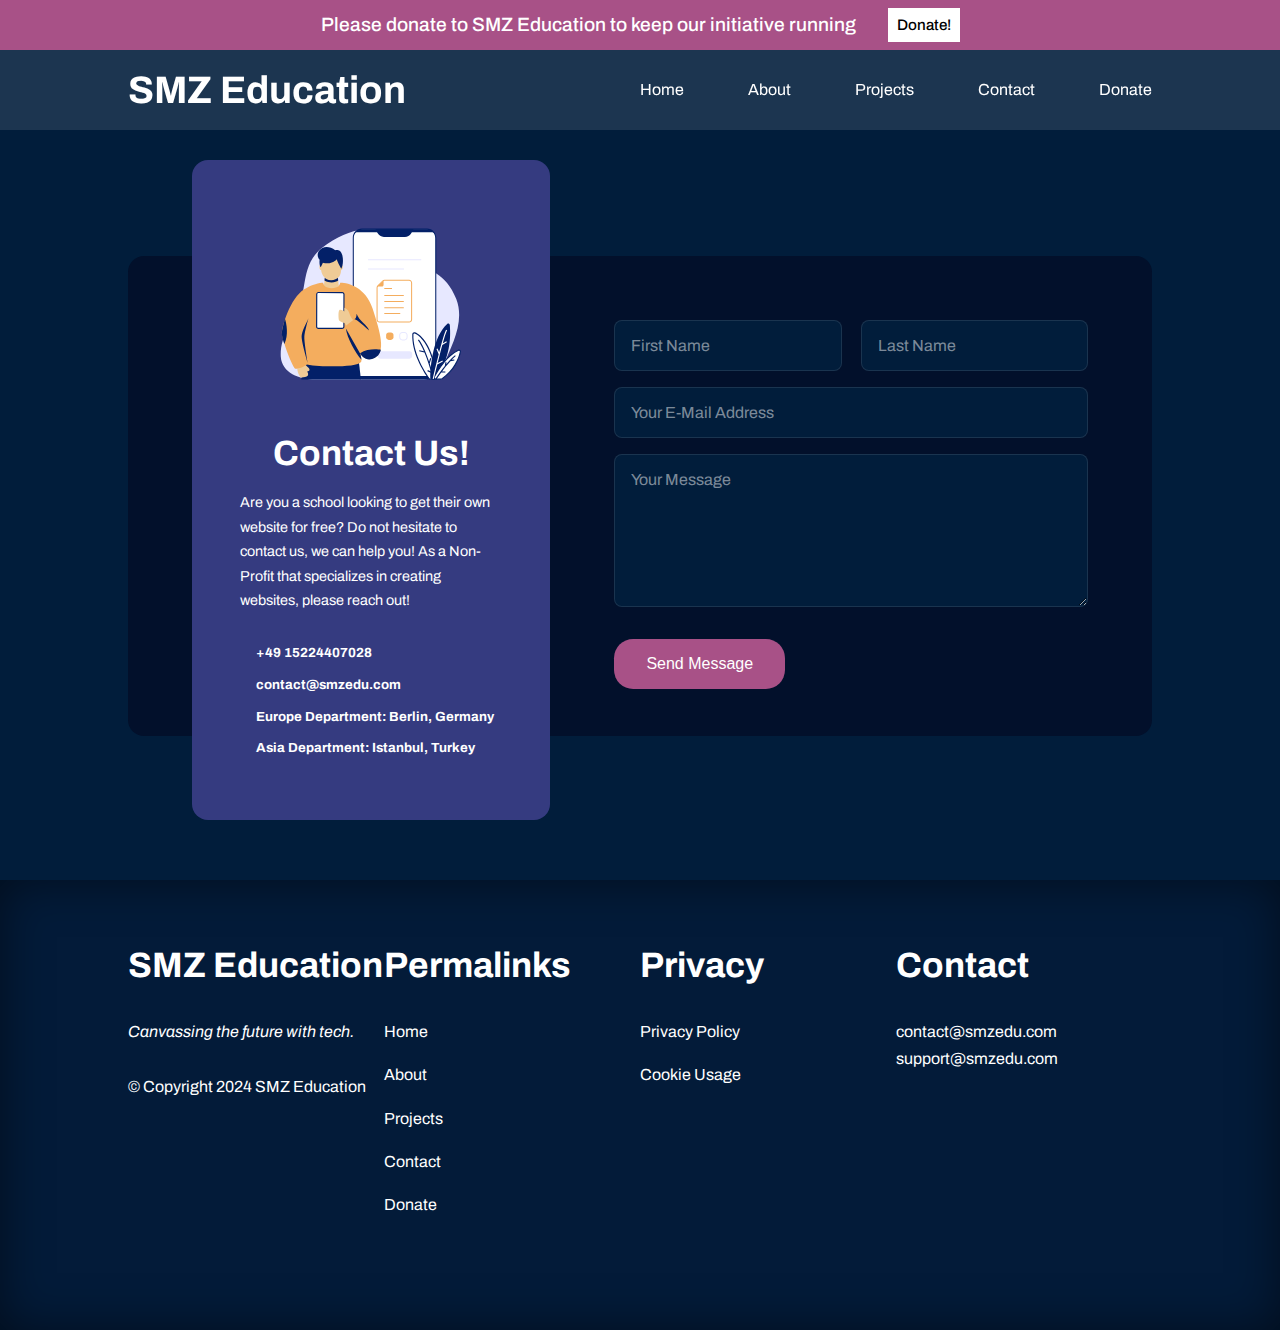
<file: contact/index.html>
<html lang="en">
<head>
    <meta charset="UTF-8">
    <meta name="viewport" content="width=device-width, initial-scale=1.0">
    <title>Contact Us - SMZ Education</title>
    <meta name="description" content="Get in touch with SMZ Education. We are here to help you with any inquiries, partnerships, or support. Contact us today!">
    <link rel="icon" href="/images/SMZ_LOGO__3_-removebg-preview.png" type="image/iconX">
    <link rel="stylesheet" href="/general/style.css" media="print" onload="this.media='all'">
    <link rel="stylesheet" href="contact.css" media="print" onload="this.media='all'">
    <link rel="stylesheet" href="https://unicons.iconscout.com/release/v4.0.8/css/line.css">
    <link rel="preconnect" href="https://fonts.googleapis.com">
    <link rel="preconnect" href="https://fonts.gstatic.com" crossorigin>
    <link href="https://fonts.googleapis.com/css2?family=Archivo:ital,wght@0,100..900;1,100..900&display=swap"
        rel="stylesheet">
    <script>
        document.addEventListener("DOMContentLoaded", function() {
            var links = document.getElementsByTagName('link');
            for (var i = 0; i < links.length; i++) {
                links[i].media = 'all';
            }
        });
    </script>
</head>
<body>
    <div class="importantBanner">
        <h3 class="bannerText">Please donate to SMZ Education to keep our initiative running</h3>
        <a href="https://gofund.me/dc392551"><button style="cursor: pointer;" class="btn">Donate!</button></a>
    </div>
    <nav>
        <div class="container nav__container">
            <a href="/home/"><h1>SMZ Education</h1></a>
            <ul class="nav__menu">
                <li><a href="/home/">Home</a></li>
                <li><a href="/about/">About</a></li>
                <li><a href="/projects/">Projects</a></li>
                <li><a href="/contact/">Contact</a></li>
                <li><a href="https://gofund.me/dc392551">Donate</a></li>
            </ul>
            <button id="open-menu-btn"><i class="uil uil-bars"></i></button>
            <button id="close-menu-btn"><i class="uil uil-multiply"></i></button>
        </div>
    </nav>

    <!--donation popup-->
    <div class="overlay"></div>
    <div class="donation__popup">
        <a class="close-btn" href="#">X</a>
        <h2 style="text-align: center;">Your donation matters.</h2>
        <p style="text-align: center;">Please click for more information.</p>
        <a href="https://gofund.me/d8dfcdac"><img
                src="/images/Orange Colorful Shapes and Scribbles Medical Needs GoFundMe Story Image.png" alt=""></a>
        <div class="gfm-embed"
            data-url="https://www.gofundme.com/f/help-continue-our-mission-helping-underdeveloped-schools/widget/medium?sharesheet=manage hero&attribution_id=sl:49abbbef-e426-4aae-b7eb-4fad0b488421">
        </div>
        <script defer src="https://www.gofundme.com/static/js/embed.js"></script>
    </div>
    
    <main>
        <section style="padding-top: 8rem;" class="contact">
            <div class="container contact__container">
                <aside class="contact__aside">
                    <div class="aside__image">
                        <img src="/images/digital-contract.svg" alt="Contact Us">
                    </div>
                    <h2>Contact Us!</h2>
                    <p>Are you a school looking to get their own website for free? Do not hesitate to contact us, we can help you! As a Non-Profit that specializes in creating websites, please reach out!</p>
                    <ul class="contact__details">
                        <li>
                            <i class="uil uil-whatsapp"></i>
                            <h5>+49 15224407028</h5>
                        </li>
                        <li>
                            <i class="uil uil-envelope"></i>
                            <h5>contact@smzedu.com</h5>
                        </li>
                        <li>
                            <i class="uil uil-location-point"></i>
                            <h5>Europe Department: Berlin, Germany</h5>
                        </li>
                        <li>
                            <i class="uil uil-location-pin-alt"></i>
                            <h5>Asia Department: Istanbul, Turkey</h5>
                        </li>
                    </ul>
                </aside>
            
                <form action="https://formspree.io/f/xnqenbgd" method="POST" class="contact__form">
                    <div class="form__name">
                        <input type="text" name="First Name" placeholder="First Name" required>
                        <input type="text" name="Last Name" placeholder="Last Name" required>
                    </div>
                    <input type="email" name="Email Address" placeholder="Your E-Mail Address" required>
                    <textarea name="Message" placeholder="Your Message" rows="7" required></textarea>
                    <button type="submit" class="btn btn-primary">Send Message</button>
                </form>
            </div>
        </section>
    </main>

    <footer class="footer">
        <div class="container footer__container">
            <div class="footer__about">
                <h2>SMZ Education</h2>
                <em><p>Canvassing the future with tech.</p></em>
                <br>
                <p>© Copyright 2024 SMZ Education</p>
            </div>
            <div class="footer__permalinks">
                <h2>Permalinks</h2>
                <ul>
                    <li><a href="/home/">Home</a></li>
                    <li><a href="/about/">About</a></li>
                    <li><a href="/projects/">Projects</a></li>
                    <li><a href="/contact/">Contact</a></li>
                    <li><a href="https://gofund.me/dc392551">Donate</a></li>
                </ul>
            </div>
            <div class="footer__privacy">
                <h2>Privacy</h2>
                <ul>
                    <li><a href="/privacy/">Privacy Policy</a></li>
                    <li><a href="/cookies/">Cookie Usage</a></li>
                </ul>
            </div>
            <div class="footer__contact">
                <h2>Contact</h2>
                <p><a href="mailto:contact@smzedu.com">contact@smzedu.com</a></p>
                <p><a href="mailto:support@smzedu.com">support@smzedu.com</a></p>
                <div class="footer__socials">
                    <a href="/contact/"><i class="uil uil-envelopes"></i></a>
                    <a href="https://www.linkedin.com/company/smzedu/"><i class="uil uil-linkedin-alt"></i></a>
                    <a href="https://www.smzedu.com/home"><i class="uil uil-desktop"></i></a>
                </div>
            </div>
        </div>
    </footer>
    <script src="/general/cookies.js"></script>
    <script src="/general/vanilla-tilt.js"></script>
    <script src="/general/main.js"></script>
</body>
</html>
</file>
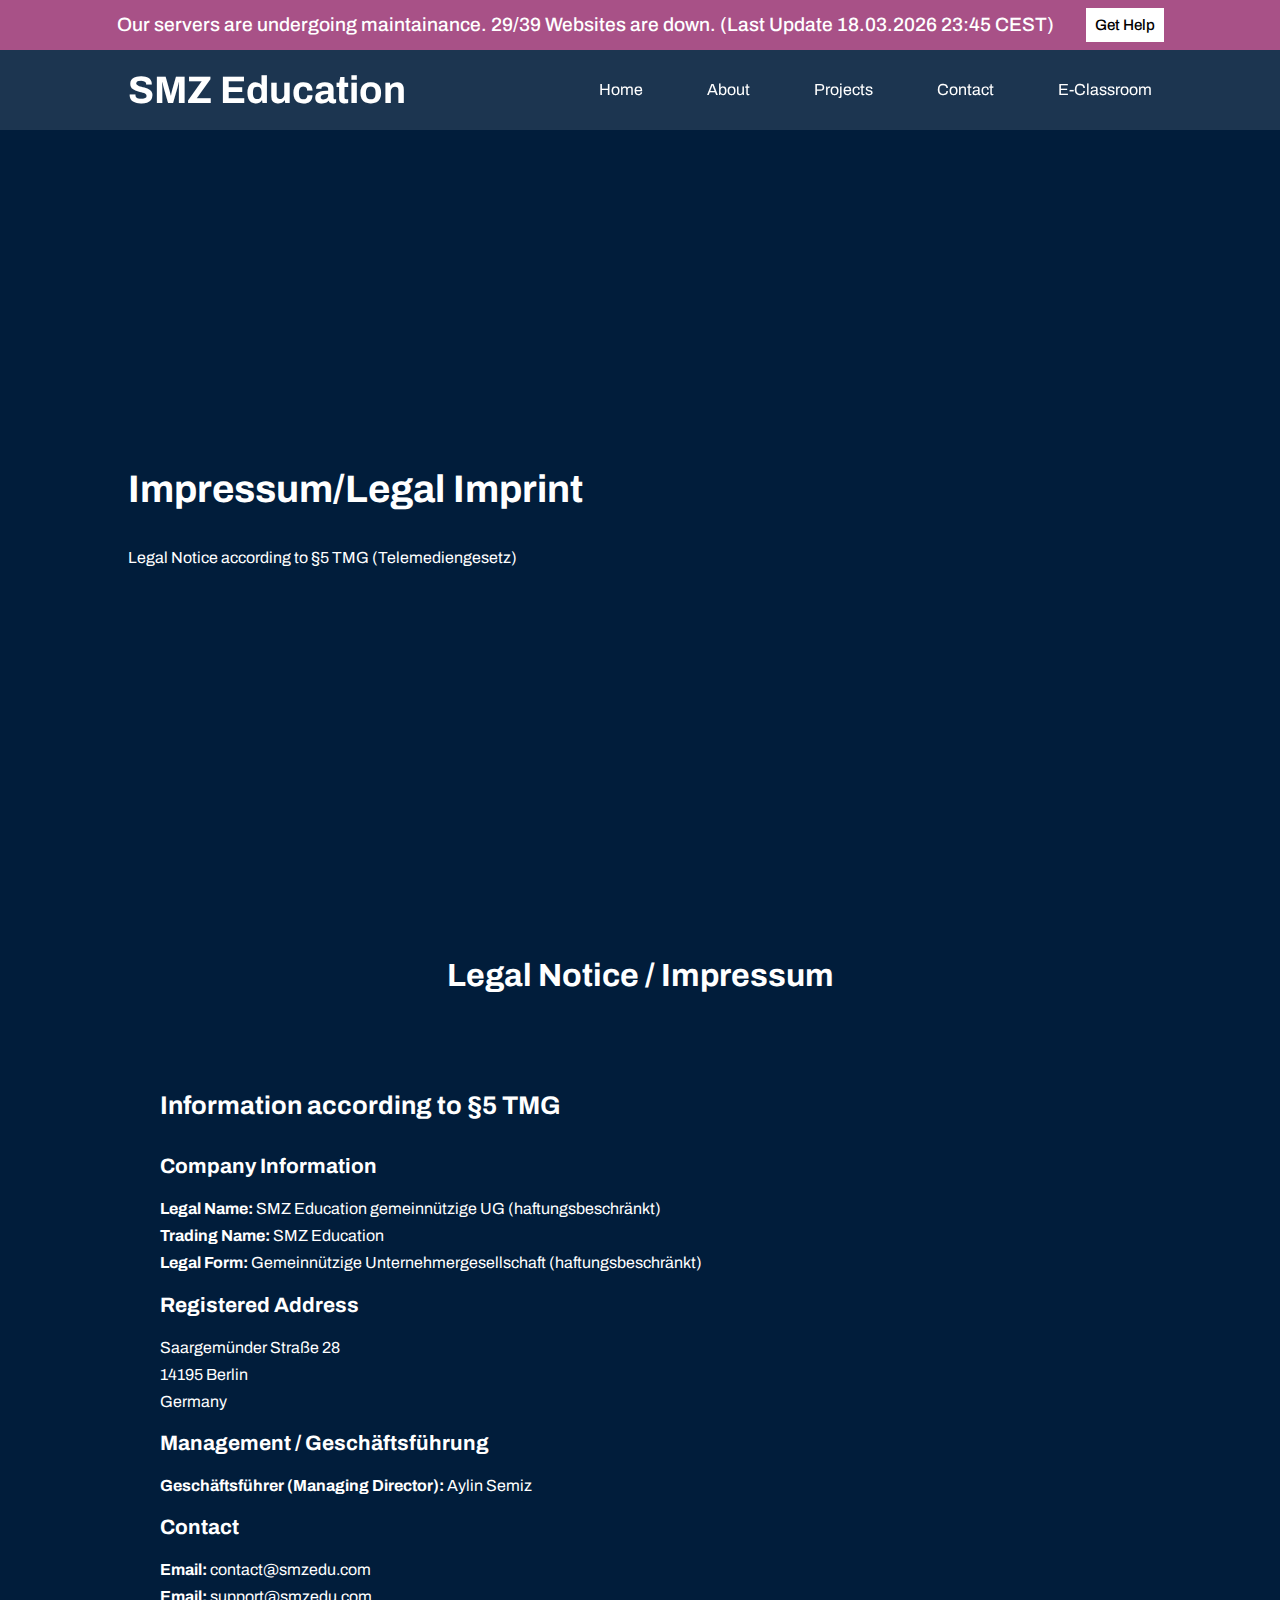
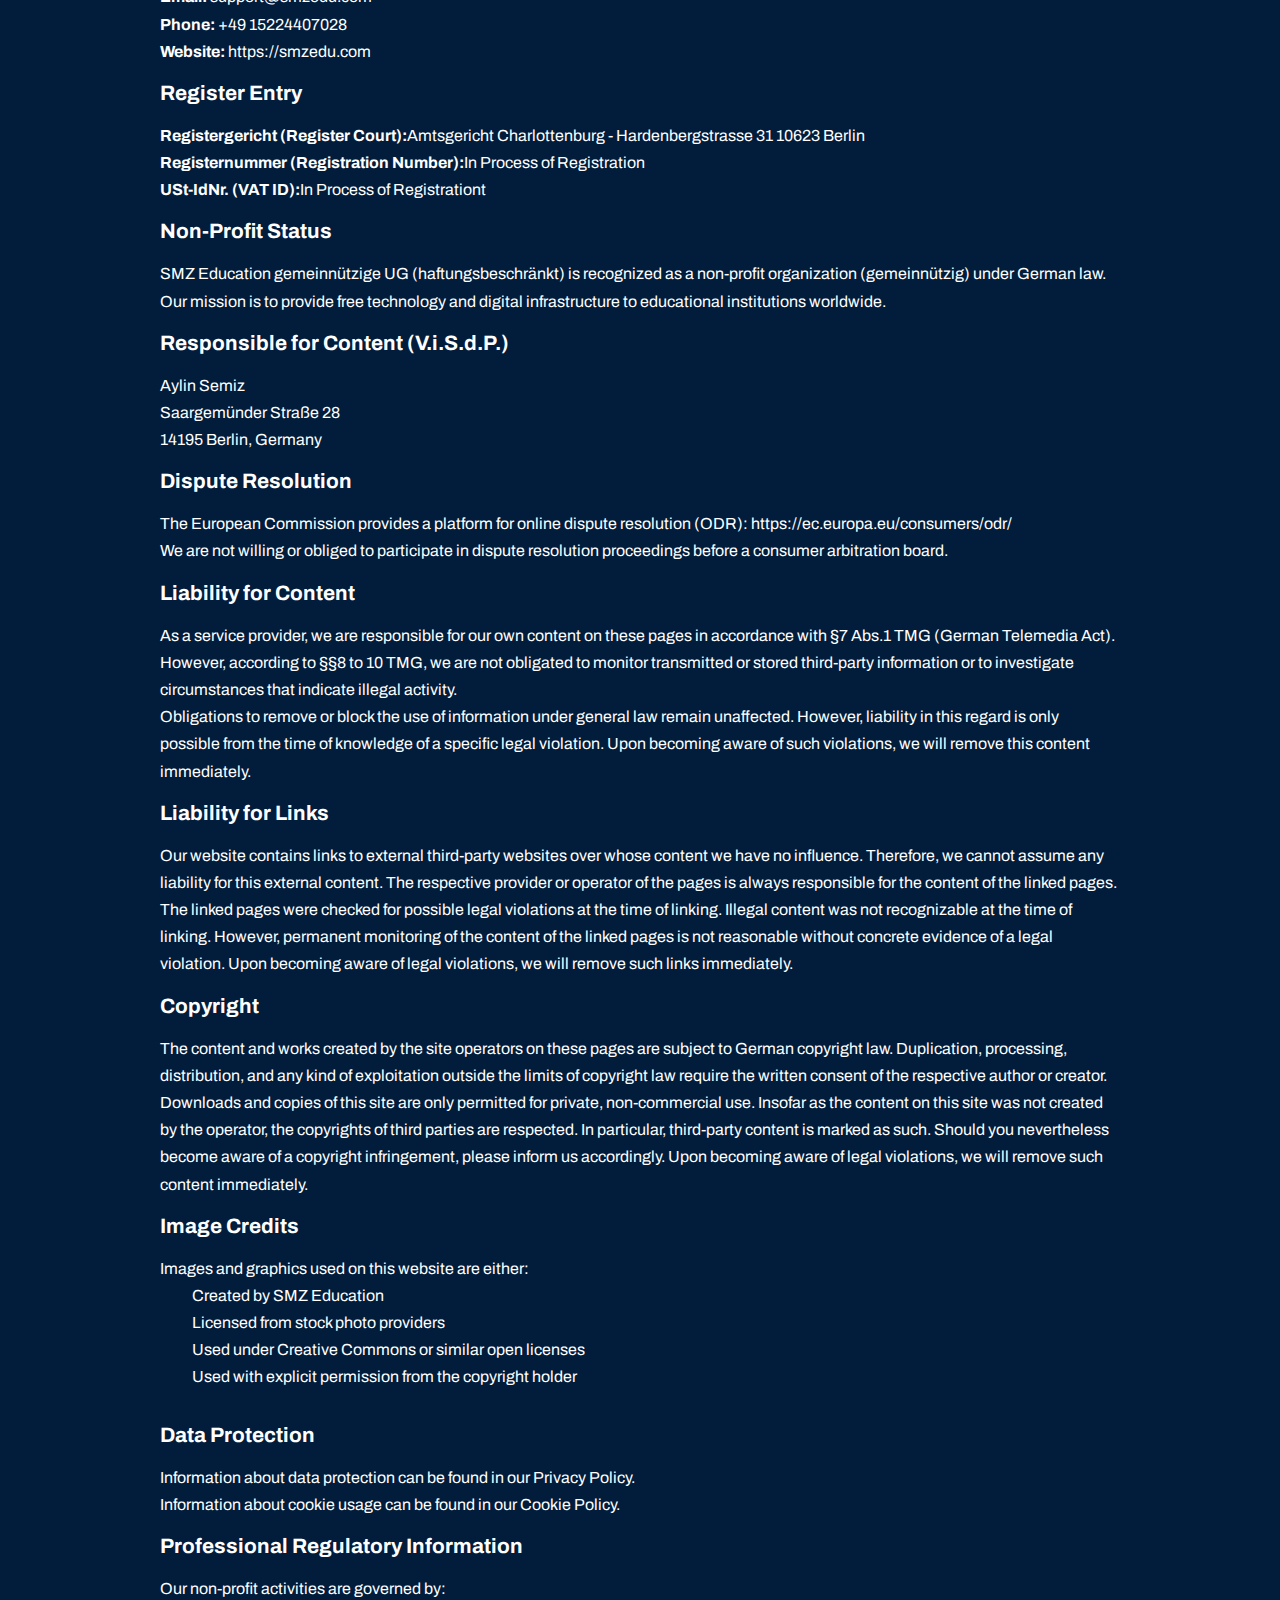
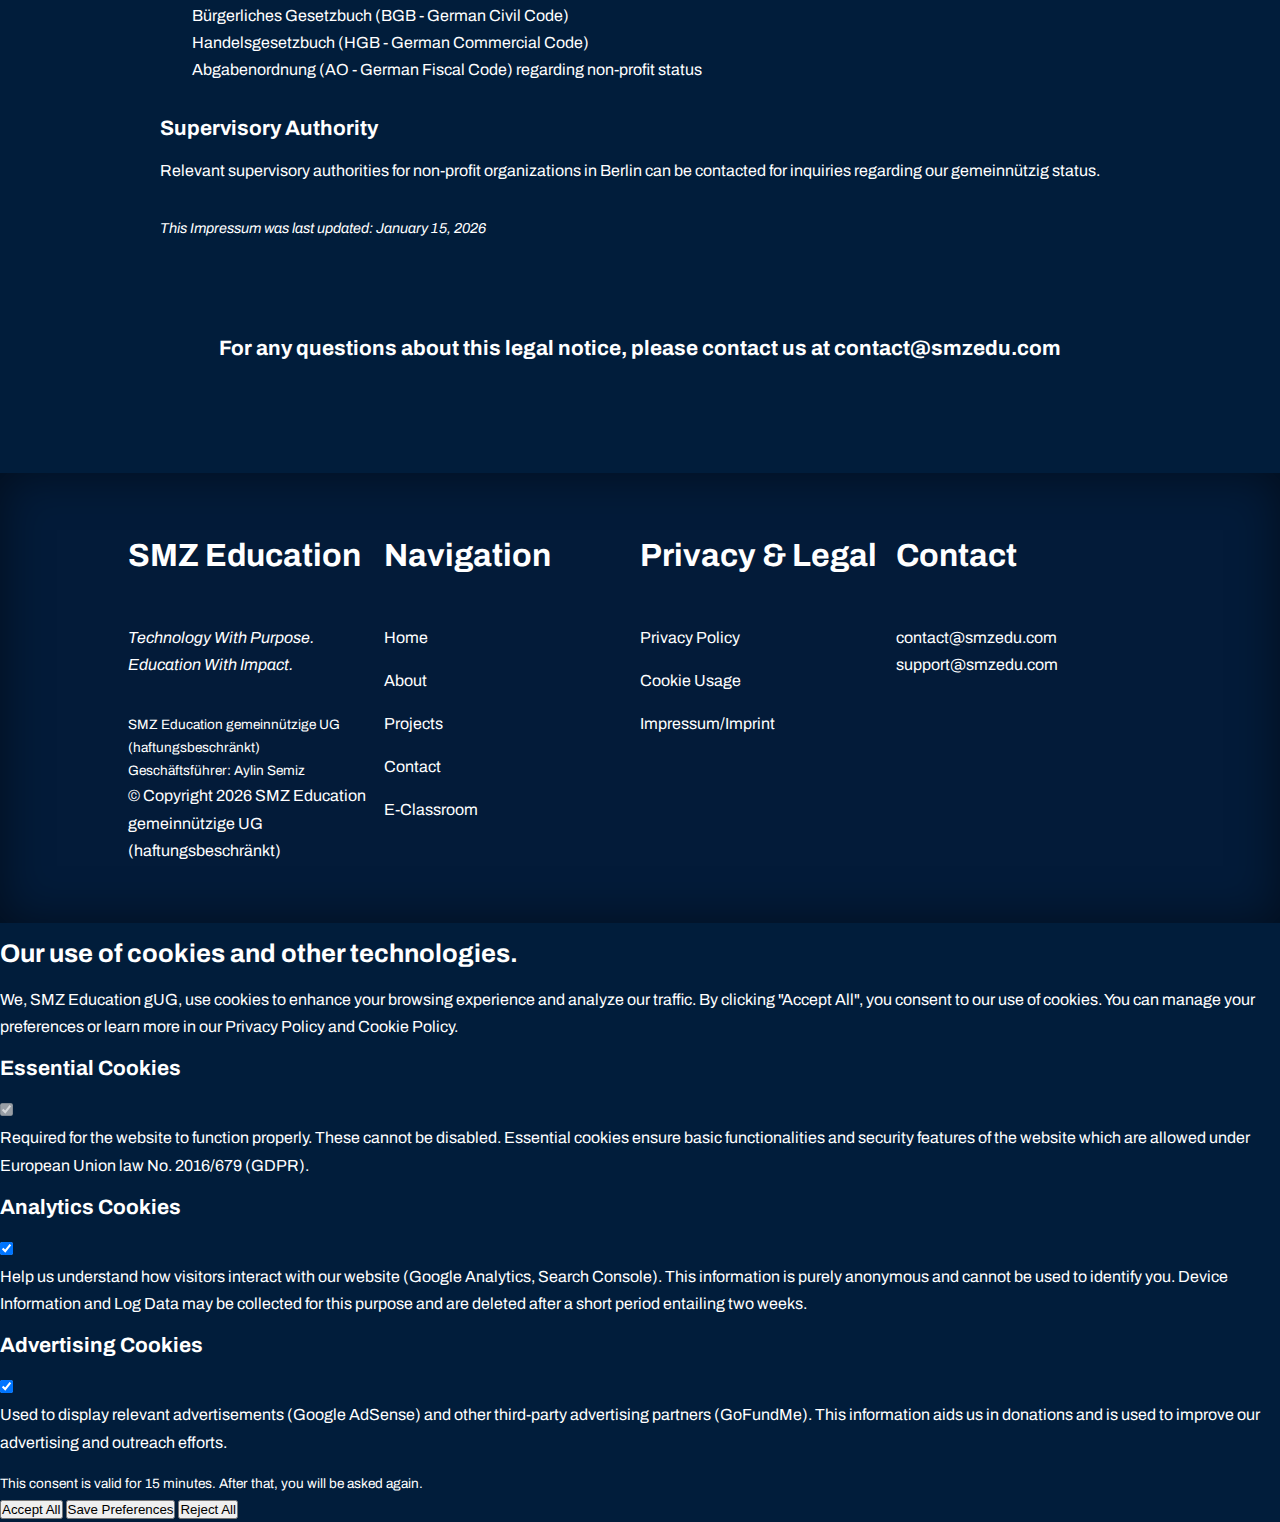
<file: impressum/index.html>
<!DOCTYPE html>
<html lang="de">

<head>
    <!-- Google tag (gtag.js) -->
    <script async src="https://www.googletagmanager.com/gtag/js?id=G-C21W9F6H3H"></script>
    <script>
        window.dataLayer = window.dataLayer || [];
        function gtag() { dataLayer.push(arguments); }
        gtag('js', new Date());
        gtag('config', 'G-C21W9F6H3H');
    </script>
    <meta charset="UTF-8">
    <meta name="viewport" content="width=device-width, initial-scale=1.0">
    <title>Impressum - SMZ Education Legal Notice</title>
    <meta name="description"
        content="Legal notice and company information for SMZ Education gemeinnützige UG (haftungsbeschränkt). Impressum according to §5 TMG.">
    <meta name="robots" content="index, follow">
    <link rel="canonical" href="https://smzedu.com/impressum/">

    <link rel="icon" href="/images/SMZ_LOGO__3_-removebg-preview.webp" type="image/webp">

    <!-- Preload critical CSS -->
    <link rel="preload" href="/general/style.css" as="style">
    <link rel="preload" href="/general/privacycookiestyle.css" as="style">
    <link rel="stylesheet" href="/general/style.css">
    <link rel="stylesheet" href="/general/privacycookiestyle.css">

    <!-- Preconnect to external resources -->
    <link rel="preconnect" href="https://unicons.iconscout.com">
    <link rel="preconnect" href="https://fonts.googleapis.com">
    <link rel="preconnect" href="https://fonts.gstatic.com" crossorigin>

    <!-- Async load non-critical CSS -->
    <link rel="stylesheet" href="https://unicons.iconscout.com/release/v4.0.8/css/line.css" media="print"
        onload="this.media='all'">
    <link rel="stylesheet"
        href="https://fonts.googleapis.com/css2?family=Archivo:ital,wght@0,100..900;1,100..900&display=swap"
        media="print" onload="this.media='all'">
    <noscript>
        <link rel="stylesheet" href="https://unicons.iconscout.com/release/v4.0.8/css/line.css">
        <link rel="stylesheet"
            href="https://fonts.googleapis.com/css2?family=Archivo:ital,wght@0,100..900;1,100..900&display=swap">
    </noscript>
</head>

<body>
    <div class="importantBanner">
        <h3 class="bannerText">Our servers are undergoing maintainance. 29/39 Websites are down. (Last Update 18.03.2026
            23:45 CEST)</h3>
        <a href="/contact/"><button style="cursor: pointer;" class="btn">Get Help</button></a>
    </div>
    <nav>
        <div class="container nav__container">
            <a href="/home/">
                <h1>SMZ Education</h1>
            </a>
            <ul class="nav__menu">
                <li><a href="/home/">Home</a></li>
                <li><a href="/about/">About</a></li>
                <li><a href="/projects/">Projects</a></li>
                <li><a href="/contact/">Contact</a></li>
                <li><a href="https://e-classroom.smzedu.com">E-Classroom</a></li>
            </ul>
            <button id="open-menu-btn"><i class="uil uil-bars"></i></button>
            <button id="close-menu-btn"><i class="uil uil-multiply"></i></button>
        </div>
    </nav>

    <header>
        <div class="container header__container">
            <div class="header__left">
                <h1>Impressum/Legal Imprint</h1>
                <p>Legal Notice according to §5 TMG (Telemediengesetz)</p>
            </div>
        </div>
    </header>

    <main>
        <section class="privacypolicy">
            <h2>Legal Notice / Impressum</h2>
            <h3>Information according to §5 TMG</h3>

            <div class="privacypolicy__text">
                <h4>Company Information</h4>
                <p><strong>Legal Name:</strong> SMZ Education gemeinnützige UG (haftungsbeschränkt)</p>
                <p><strong>Trading Name:</strong> SMZ Education</p>
                <p><strong>Legal Form:</strong> Gemeinnützige Unternehmergesellschaft (haftungsbeschränkt)</p>

                <h4>Registered Address</h4>
                <p>Saargemünder Straße 28<br>
                    14195 Berlin<br>
                    Germany</p>

                <h4>Management / Geschäftsführung</h4>
                <p><strong>Geschäftsführer (Managing Director):</strong> Aylin Semiz</p>

                <h4>Contact</h4>
                <p><strong>Email:</strong> <a href="mailto:contact@smzedu.com">contact@smzedu.com</a></p>
                <p><strong>Email:</strong> <a href="mailto:support@smzedu.com">support@smzedu.com</a></p>
                <p><strong>Phone:</strong> +49 15224407028</p>
                <p><strong>Website:</strong> <a href="https://smzedu.com">https://smzedu.com</a></p>

                <h4>Register Entry</h4>
                <p><strong>Registergericht (Register Court):</strong>Amtsgericht Charlottenburg - Hardenbergstrasse 31
                    10623 Berlin</p>
                <p><strong>Registernummer (Registration Number):</strong>In Process of Registration</p>
                <p><strong>USt-IdNr. (VAT ID):</strong>In Process of Registrationt</p>

                <h4>Non-Profit Status</h4>
                <p>SMZ Education gemeinnützige UG (haftungsbeschränkt) is recognized as a non-profit organization
                    (gemeinnützig) under German law. Our mission is to provide free technology and digital
                    infrastructure to educational institutions worldwide.</p>

                <h4>Responsible for Content (V.i.S.d.P.)</h4>
                <p>Aylin Semiz<br>
                    Saargemünder Straße 28<br>
                    14195 Berlin, Germany</p>

                <h4>Dispute Resolution</h4>
                <p>The European Commission provides a platform for online dispute resolution (ODR): <a
                        href="https://ec.europa.eu/consumers/odr/" target="_blank"
                        rel="noopener">https://ec.europa.eu/consumers/odr/</a></p>
                <p>We are not willing or obliged to participate in dispute resolution proceedings before a consumer
                    arbitration board.</p>

                <h4>Liability for Content</h4>
                <p>As a service provider, we are responsible for our own content on these pages in accordance with §7
                    Abs.1 TMG (German Telemedia Act). However, according to §§8 to 10 TMG, we are not obligated to
                    monitor transmitted or stored third-party information or to investigate circumstances that indicate
                    illegal activity.</p>
                <p>Obligations to remove or block the use of information under general law remain unaffected. However,
                    liability in this regard is only possible from the time of knowledge of a specific legal violation.
                    Upon becoming aware of such violations, we will remove this content immediately.</p>

                <h4>Liability for Links</h4>
                <p>Our website contains links to external third-party websites over whose content we have no influence.
                    Therefore, we cannot assume any liability for this external content. The respective provider or
                    operator of the pages is always responsible for the content of the linked pages.</p>
                <p>The linked pages were checked for possible legal violations at the time of linking. Illegal content
                    was not recognizable at the time of linking. However, permanent monitoring of the content of the
                    linked pages is not reasonable without concrete evidence of a legal violation. Upon becoming aware
                    of legal violations, we will remove such links immediately.</p>

                <h4>Copyright</h4>
                <p>The content and works created by the site operators on these pages are subject to German copyright
                    law. Duplication, processing, distribution, and any kind of exploitation outside the limits of
                    copyright law require the written consent of the respective author or creator.</p>
                <p>Downloads and copies of this site are only permitted for private, non-commercial use. Insofar as the
                    content on this site was not created by the operator, the copyrights of third parties are respected.
                    In particular, third-party content is marked as such. Should you nevertheless become aware of a
                    copyright infringement, please inform us accordingly. Upon becoming aware of legal violations, we
                    will remove such content immediately.</p>

                <h4>Image Credits</h4>
                <p>Images and graphics used on this website are either:</p>
                <ul style="margin-left: 2rem; margin-bottom: 1rem;">
                    <li>Created by SMZ Education</li>
                    <li>Licensed from stock photo providers</li>
                    <li>Used under Creative Commons or similar open licenses</li>
                    <li>Used with explicit permission from the copyright holder</li>
                </ul>

                <h4>Data Protection</h4>
                <p>Information about data protection can be found in our <a href="/privacy/">Privacy Policy</a>.</p>
                <p>Information about cookie usage can be found in our <a href="/cookies/">Cookie Policy</a>.</p>

                <h4>Professional Regulatory Information</h4>
                <p>Our non-profit activities are governed by:</p>
                <ul style="margin-left: 2rem; margin-bottom: 1rem;">
                    <li>Bürgerliches Gesetzbuch (BGB - German Civil Code)</li>
                    <li>Handelsgesetzbuch (HGB - German Commercial Code)</li>
                    <li>Abgabenordnung (AO - German Fiscal Code) regarding non-profit status</li>
                </ul>

                <h4>Supervisory Authority</h4>
                <p>Relevant supervisory authorities for non-profit organizations in Berlin can be contacted for
                    inquiries regarding our gemeinnützig status.</p>

                <p style="margin-top: 2rem; font-size: 0.9rem; font-style: italic;">This Impressum was last updated:
                    January 15, 2026</p>
            </div>

            <h4 class="privacypolicy__last">For any questions about this legal notice, please contact us at <a
                    href="mailto:contact@smzedu.com">contact@smzedu.com</a></h4>
        </section>
    </main>

    <footer class="footer">
        <div class="container footer__container">
            <div class="footer__about">
                <h2>SMZ Education</h2>
                <em>
                    <p>Technology With Purpose. Education With Impact.</p>
                </em>
                <br>
                <p style="font-size: 0.85rem; margin-top: 0.5rem;">SMZ Education gemeinnützige UG (haftungsbeschränkt)
                </p>
                <p style="font-size: 0.85rem;">Geschäftsführer: Aylin Semiz</p>
                <p>© Copyright 2026 SMZ Education gemeinnützige UG (haftungsbeschränkt)</p>
            </div>
            <div class="footer__permalinks">
                <h2>Navigation</h2>
                <ul>
                    <li><a href="/home/">Home</a></li>
                    <li><a href="/about/">About</a></li>
                    <li><a href="/projects/">Projects</a></li>
                    <li><a href="/contact/">Contact</a></li>
                    <li><a href="https://e-classroom.smzedu.com">E-Classroom</a></li>
                </ul>
            </div>
            <div class="footer__privacy">
                <h2>Privacy & Legal</h2>
                <ul>
                    <li><a href="/privacy/">Privacy Policy</a></li>
                    <li><a href="/cookies/">Cookie Usage</a></li>
                    <li><a href="/impressum/">Impressum/Imprint</a></li>
                </ul>
            </div>
            <div class="footer__contact">
                <h2>Contact</h2>
                <p><a href="mailto:contact@smzedu.com">contact@smzedu.com</a></p>
                <p><a href="mailto:support@smzedu.com">support@smzedu.com</a></p>
                <div class="footer__socials">
                    <a href="/contact/" aria-label="Contact us via email"><i class="uil uil-envelopes"></i></a>
                    <a href="https://www.linkedin.com/company/smzedu/" aria-label="Follow us on LinkedIn"
                        target="_blank" rel="noopener"><i class="uil uil-linkedin-alt"></i></a>
                    <a href="https://www.smzedu.com/home" aria-label="Visit our website"><i
                            class="uil uil-desktop"></i></a>
                </div>
            </div>
        </div>
    </footer>
    <script src="/general/cookies.js"></script>
    <script src="/general/vanilla-tilt.js"></script>
    <script src="/general/main.js"></script>
    <script src="/general/gdpr-consent.js"></script>
</body>

</html>
</file>
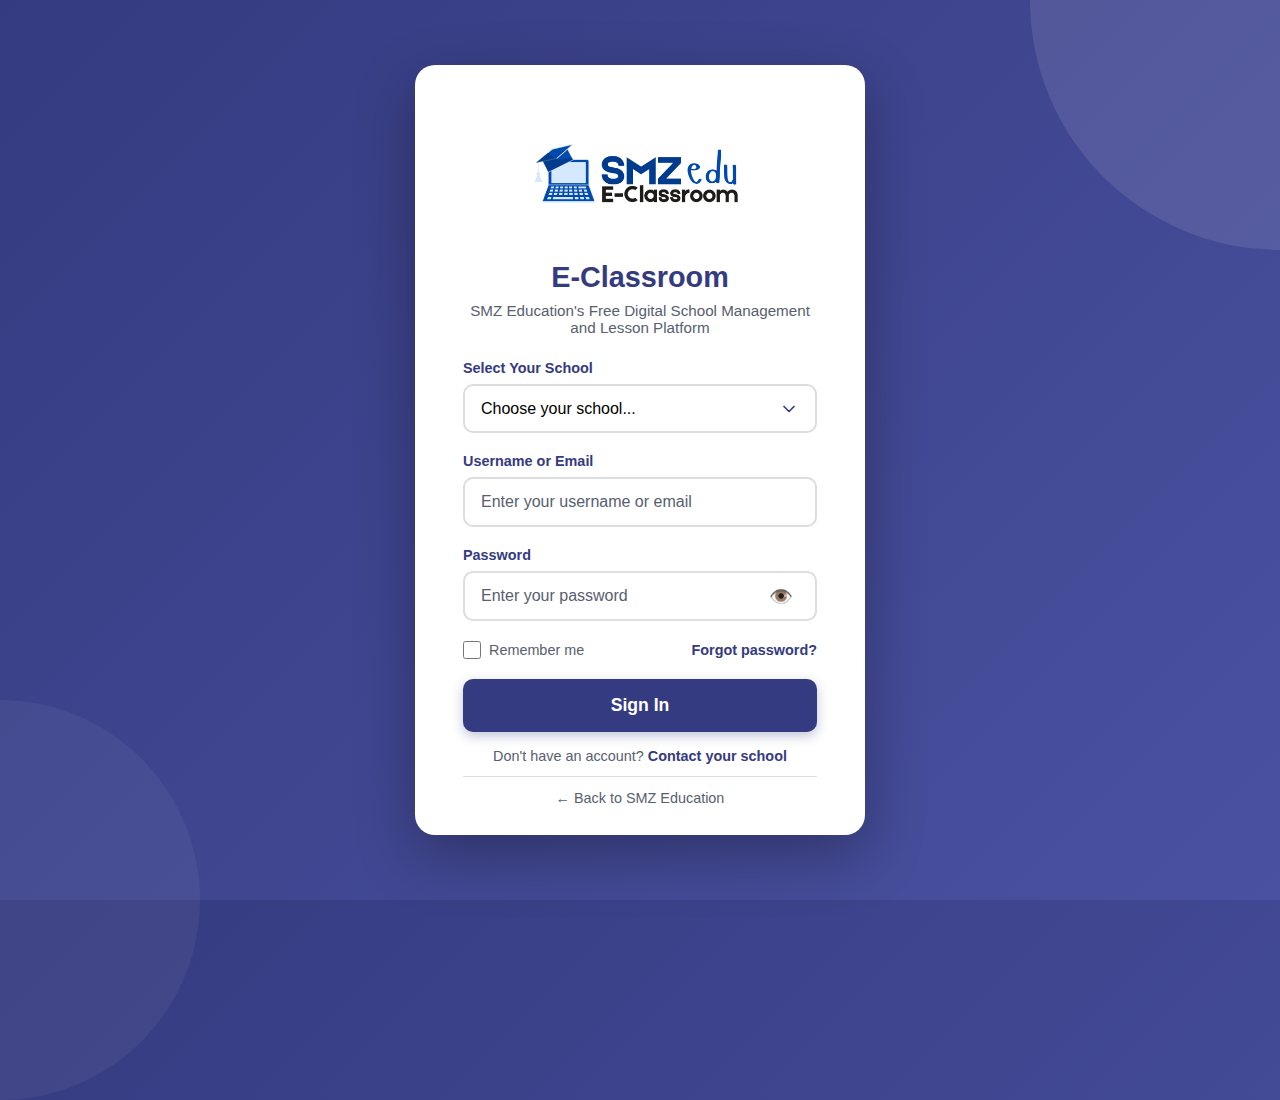
<file: login.html>
<!DOCTYPE html>
<html lang="en">

<head>
    <meta charset="UTF-8">
    <meta name="viewport" content="width=device-width, initial-scale=1.0">
    <title>Login - SMZ Education E-Classroom</title>
    <meta name="description" content="Access your SMZ Education E-Classroom account. Login to manage courses, assignments, and connect with your school community.">
    <meta name="robots" content="noindex, nofollow">
    <link rel="icon" href="/images/SMZ_LOGO__3_-removebg-preview.webp" type="image/webp">
    
    <style>
        * {
            margin: 0;
            padding: 0;
            box-sizing: border-box;
        }

        :root {
            --color-primary: #353B80;
            --color-primary-dark: #2a2f66;
            --color-primary-light: #4a51a0;
            --color-white: #ffffff;
            --color-gray-light: #f5f6fa;
            --color-gray: #dcdde1;
            --color-gray-dark: #57606f;
            --color-danger: #ee5a6f;
            --color-success: #00d09c;
            --transition: all 300ms ease;
        }

        body {
            font-family: 'Archivo', -apple-system, BlinkMacSystemFont, 'Segoe UI', sans-serif;
            background: linear-gradient(135deg, var(--color-primary) 0%, var(--color-primary-light) 100%);
            min-height: 100vh;
            display: flex;
            align-items: center;
            justify-content: center;
            padding: 1.5rem 2rem;
            position: relative;
            overflow-x: hidden;
        }

        body::before {
            content: '';
            position: absolute;
            width: 500px;
            height: 500px;
            background: rgba(255, 255, 255, 0.1);
            border-radius: 50%;
            top: -250px;
            right: -250px;
            animation: float 6s ease-in-out infinite;
        }

        body::after {
            content: '';
            position: absolute;
            width: 400px;
            height: 400px;
            background: rgba(255, 255, 255, 0.05);
            border-radius: 50%;
            bottom: -200px;
            left: -200px;
            animation: float 8s ease-in-out infinite;
        }

        @keyframes float {
            0%, 100% {
                transform: translateY(0px);
            }
            50% {
                transform: translateY(20px);
            }
        }

        .login-container {
            background: var(--color-white);
            border-radius: 20px;
            box-shadow: 0 20px 60px rgba(0, 0, 0, 0.3);
            max-width: 450px;
            width: 100%;
            padding: 2.5rem 3rem 1.75rem 3rem;
            position: relative;
            z-index: 1;
            animation: slideUp 0.5s ease-out;
            margin: auto;
        }

        @keyframes slideUp {
            from {
                opacity: 0;
                transform: translateY(30px);
            }
            to {
                opacity: 1;
                transform: translateY(0);
            }
        }

        .logo-container {
            text-align: center;
            margin-bottom: 1.5rem;
        }

        .logo-container img {
            width: 250px;
            height: auto;
            margin-bottom: 0.75rem;
        }

        .logo-container h1 {
            color: var(--color-primary);
            font-size: 1.8rem;
            font-weight: 700;
            margin-bottom: 0.5rem;
        }

        .logo-container p {
            color: var(--color-gray-dark);
            font-size: 0.95rem;
        }

        .form-group {
            margin-bottom: 1.25rem;
        }

        .form-group label {
            display: block;
            color: var(--color-primary);
            font-weight: 600;
            margin-bottom: 0.5rem;
            font-size: 0.9rem;
        }

        .form-group input,
        .form-group select {
            width: 100%;
            padding: 0.875rem 1rem;
            border: 2px solid var(--color-gray);
            border-radius: 10px;
            font-size: 1rem;
            font-family: 'Archivo', sans-serif;
            transition: var(--transition);
            background: var(--color-white);
        }

        .form-group input:focus,
        .form-group select:focus {
            outline: none;
            border-color: var(--color-primary);
            box-shadow: 0 0 0 4px rgba(53, 59, 128, 0.1);
        }

        .form-group input::placeholder {
            color: var(--color-gray-dark);
        }

        .form-group select {
            cursor: pointer;
            appearance: none;
            background-image: url("data:image/svg+xml,%3Csvg xmlns='http://www.w3.org/2000/svg' width='24' height='24' viewBox='0 0 24 24' fill='none' stroke='%23353B80' stroke-width='2' stroke-linecap='round' stroke-linejoin='round'%3E%3Cpolyline points='6 9 12 15 18 9'%3E%3C/polyline%3E%3C/svg%3E");
            background-repeat: no-repeat;
            background-position: right 1rem center;
            background-size: 20px;
            padding-right: 3rem;
        }

        .password-container {
            position: relative;
        }

        .toggle-password {
            position: absolute;
            right: 1rem;
            top: 50%;
            transform: translateY(-50%);
            background: none;
            border: none;
            cursor: pointer;
            color: var(--color-gray-dark);
            font-size: 1.2rem;
            padding: 0.5rem;
            transition: var(--transition);
        }

        .toggle-password:hover {
            color: var(--color-primary);
        }

        .remember-forgot {
            display: flex;
            justify-content: space-between;
            align-items: center;
            margin-bottom: 1.25rem;
            font-size: 0.9rem;
        }

        .remember-me {
            display: flex;
            align-items: center;
            gap: 0.5rem;
            cursor: pointer;
        }

        .remember-me input[type="checkbox"] {
            width: 18px;
            height: 18px;
            cursor: pointer;
            accent-color: var(--color-primary);
        }

        .remember-me label {
            color: var(--color-gray-dark);
            cursor: pointer;
            user-select: none;
        }

        .forgot-password {
            color: var(--color-primary);
            text-decoration: none;
            font-weight: 600;
            transition: var(--transition);
        }

        .forgot-password:hover {
            color: var(--color-primary-dark);
        }

        .btn-login {
            width: 100%;
            padding: 1rem;
            background: var(--color-primary);
            color: var(--color-white);
            border: none;
            border-radius: 10px;
            font-size: 1.1rem;
            font-weight: 700;
            cursor: pointer;
            transition: var(--transition);
            margin-bottom: 1rem;
            box-shadow: 0 4px 12px rgba(53, 59, 128, 0.3);
        }

        .btn-login:hover {
            background: var(--color-primary-dark);
            transform: translateY(-2px);
            box-shadow: 0 6px 16px rgba(53, 59, 128, 0.4);
        }

        .btn-login:active {
            transform: translateY(0);
        }

        .signup-link {
            text-align: center;
            color: var(--color-gray-dark);
            font-size: 0.9rem;
            margin-bottom: 0;
        }

        .signup-link a {
            color: var(--color-primary);
            text-decoration: none;
            font-weight: 600;
            transition: var(--transition);
        }

        .signup-link a:hover {
            color: var(--color-primary-dark);
        }

        .back-home {
            text-align: center;
            margin-top: 0.75rem;
            padding-top: 0.75rem;
            border-top: 1px solid var(--color-gray);
        }

        .back-home a {
            color: var(--color-gray-dark);
            text-decoration: none;
            font-size: 0.9rem;
            transition: var(--transition);
            display: inline-flex;
            align-items: center;
            gap: 0.5rem;
        }

        .back-home a:hover {
            color: var(--color-primary);
        }

        .error-message {
            background: #ffe6e6;
            color: var(--color-danger);
            padding: 0.875rem;
            border-radius: 8px;
            margin-bottom: 1.5rem;
            font-size: 0.9rem;
            display: none;
            border-left: 4px solid var(--color-danger);
        }

        .error-message.show {
            display: block;
            animation: shake 0.5s ease-in-out;
        }

        @keyframes shake {
            0%, 100% { transform: translateX(0); }
            25% { transform: translateX(-10px); }
            75% { transform: translateX(10px); }
        }

        /* Responsive Design */
        @media (max-width: 768px) {
            .login-container {
                padding: 2rem 1.5rem;
            }

            .logo-container h1 {
                font-size: 1.5rem;
            }

            .logo-container p {
                font-size: 0.85rem;
            }

            .logo-container img {
                width: 200px;
            }

            body {
                padding: 1rem;
            }
        }

        /* Loading State */
        .btn-login.loading {
            pointer-events: none;
            opacity: 0.7;
            position: relative;
        }

        .btn-login.loading::after {
            content: '';
            position: absolute;
            width: 20px;
            height: 20px;
            top: 50%;
            left: 50%;
            margin-left: -10px;
            margin-top: -10px;
            border: 3px solid rgba(255, 255, 255, 0.3);
            border-radius: 50%;
            border-top-color: white;
            animation: spinner 0.6s linear infinite;
        }

        @keyframes spinner {
            to { transform: rotate(360deg); }
        }
    </style>
</head>

<body>
    <div class="login-container">
        <div class="logo-container">
            <img src="/images/smz-eclassroom.png" alt="SMZ Education Logo">
            <h1>E-Classroom</h1>
            <p>SMZ Education's Free Digital School Management and Lesson Platform</p>
        </div>

        <div class="error-message" id="errorMessage">
            Invalid credentials. Please try again.
        </div>

        <form id="loginForm">
            <div class="form-group">
                <label for="school">Select Your School</label>
                <select id="school" name="school" required>
                    <option value="">Choose your school...</option>
                    <optgroup label="New Partnerships - February 2026">
                        <option value="marina-nursery">Marina Nursery School & Kindergarten</option>
                        <option value="great-stars-montessori">Great Stars Montessori School</option>
                        <option value="young-christian">Young Christian International School</option>
                        <option value="glorious-prince">Glorious Prince Academy</option>
                        <option value="theobeth-grandee">Theobeth Grandee School</option>
                        <option value="natbek">Natbek School</option>
                        <option value="virgins-preparatory">Virgins Preparatory School</option>
                        <option value="zion-academy">Zion Academy</option>
                        <option value="arose-academy">Arose Academy</option>
                        <option value="prime-will">Prime Will Academy</option>
                        <option value="victory-kids">Victory Kids Complex</option>
                        <option value="nole-royals">Nole Royals International School</option>
                        <option value="apostolic-church">Apostolic Church Academy</option>
                        <option value="joeracle">Joeracle Preparatory School</option>
                        <option value="st-thomas-g4">St Thomas G4 International School</option>
                        <option value="lizzy-montessori">Lizzy Montessori</option>
                        <option value="daniel-vision">Daniel Vision School</option>
                    </optgroup>
                    <optgroup label="Recent Partnerships - January 2026">
                        <option value="zamsa-academy">Zamsa Academy</option>
                        <option value="ijj-international">I. J. J. International School</option>
                        <option value="divine-overcomers">Divine Overcomers Academy</option>
                        <option value="jokese-montessori">Jokese Montessori School</option>
                        <option value="vision-redeemers">Vision Redeemers Academy</option>
                        <option value="golden-spring">Golden Spring School</option>
                        <option value="peace-home">Peace Home Education Centre</option>
                        <option value="golden-grace">Golden Grace Mercedes School</option>
                        <option value="heaven-seed">Heaven Seed Academy</option>
                        <option value="shalom-revival">Shalom Revival Mission School</option>
                        <option value="rao-royal">Rao Royal Memorial School</option>
                        <option value="divine-extra">Divine Extra Tuition Academy</option>
                    </optgroup>
                    <optgroup label="Established Partnerships - 2025">
                        <option value="gods-field">God's Field Montessori School</option>
                        <option value="greenland">Greenland International School</option>
                        <option value="legacyfield">Legacyfield Montessori School</option>
                        <option value="gardcca">GARDCCA (Greater Accra Regional Daycare Centres)</option>
                        <option value="winterville">Winterville Rangers Montessori School</option>
                        <option value="decent-learning">Decent Learning Academy</option>
                    </optgroup>
                    <optgroup label="Founding Partnerships - 2024">
                        <option value="rosda-school">Rosda School</option>
                        <option value="st-k-michaels">St. K Michael's School</option>
                        <option value="eva-dakar">École EVA Dakar (Senegal)</option>
                        <option value="shiloh-academie">Shiloh Académie (Senegal)</option>
                    </optgroup>
                </select>
            </div>

            <div class="form-group">
                <label for="username">Username or Email</label>
                <input type="text" id="username" name="username" placeholder="Enter your username or email" required autocomplete="username">
            </div>

            <div class="form-group">
                <label for="password">Password</label>
                <div class="password-container">
                    <input type="password" id="password" name="password" placeholder="Enter your password" required autocomplete="current-password">
                    <button type="button" class="toggle-password" id="togglePassword">
                        👁️
                    </button>
                </div>
            </div>

            <div class="remember-forgot">
                <div class="remember-me">
                    <input type="checkbox" id="remember" name="remember">
                    <label for="remember">Remember me</label>
                </div>
                <a href="#" class="forgot-password">Forgot password?</a>
            </div>

            <button type="submit" class="btn-login">Sign In</button>
        </form>

        <div class="signup-link">
            Don't have an account? <a href="/contact/">Contact your school</a>
        </div>

        <div class="back-home">
            <a href="/home/">
                ← Back to SMZ Education
            </a>
        </div>
    </div>

    <script>
        // Toggle password visibility
        const togglePassword = document.getElementById('togglePassword');
        const passwordInput = document.getElementById('password');
        
        togglePassword.addEventListener('click', function() {
            const isPassword = passwordInput.getAttribute('type') === 'password';
            const type = isPassword ? 'text' : 'password';
            passwordInput.setAttribute('type', type);
            this.textContent = isPassword ? 'Hide' : 'Show';
            // Make the toggle text smaller on screen
            this.style.fontSize = '0.85rem';
            this.style.lineHeight = '1';
        });

        // Form submission
        const loginForm = document.getElementById('loginForm');
        const errorMessage = document.getElementById('errorMessage');
        const loginButton = loginForm.querySelector('.btn-login');

        loginForm.addEventListener('submit', async function(e) {
            e.preventDefault();
            
            // Hide error message
            errorMessage.classList.remove('show');
            
            // Add loading state
            loginButton.classList.add('loading');
            loginButton.textContent = '';
            
            // Get form values
            const formData = {
                school: document.getElementById('school').value,
                username: document.getElementById('username').value,
                password: document.getElementById('password').value,
                remember: document.getElementById('remember').checked
            };

            // Simulate API call (replace with actual authentication)
            setTimeout(() => {
                // Remove loading state
                loginButton.classList.remove('loading');
                loginButton.textContent = 'Sign In';
                
                // For demo purposes, show error
                // In production, replace with actual authentication logic
                errorMessage.textContent = 'Wrong credentials. Please try again.';
                errorMessage.style.background = '#8B0000';
                errorMessage.style.color = '#FFFFFF';
                errorMessage.style.borderLeft = '4px solid #8B0000';
                errorMessage.classList.add('show');
                
                console.log('Login attempt:', formData);
                
                // Uncomment for actual implementation:
                // window.location.href = '/dashboard/';
            }, 1500);
        });

        // Auto-hide error message after 5 seconds
        errorMessage.addEventListener('animationend', function() {
            setTimeout(() => {
                if (this.classList.contains('show')) {
                    this.classList.remove('show');
                }
            }, 5000);
        });

        // Select field focus animation
        const selectField = document.getElementById('school');
        selectField.addEventListener('focus', function() {
            this.style.transform = 'scale(1.01)';
        });
        selectField.addEventListener('blur', function() {
            this.style.transform = 'scale(1)';
        });
    </script>
</body>

</html>
</file>
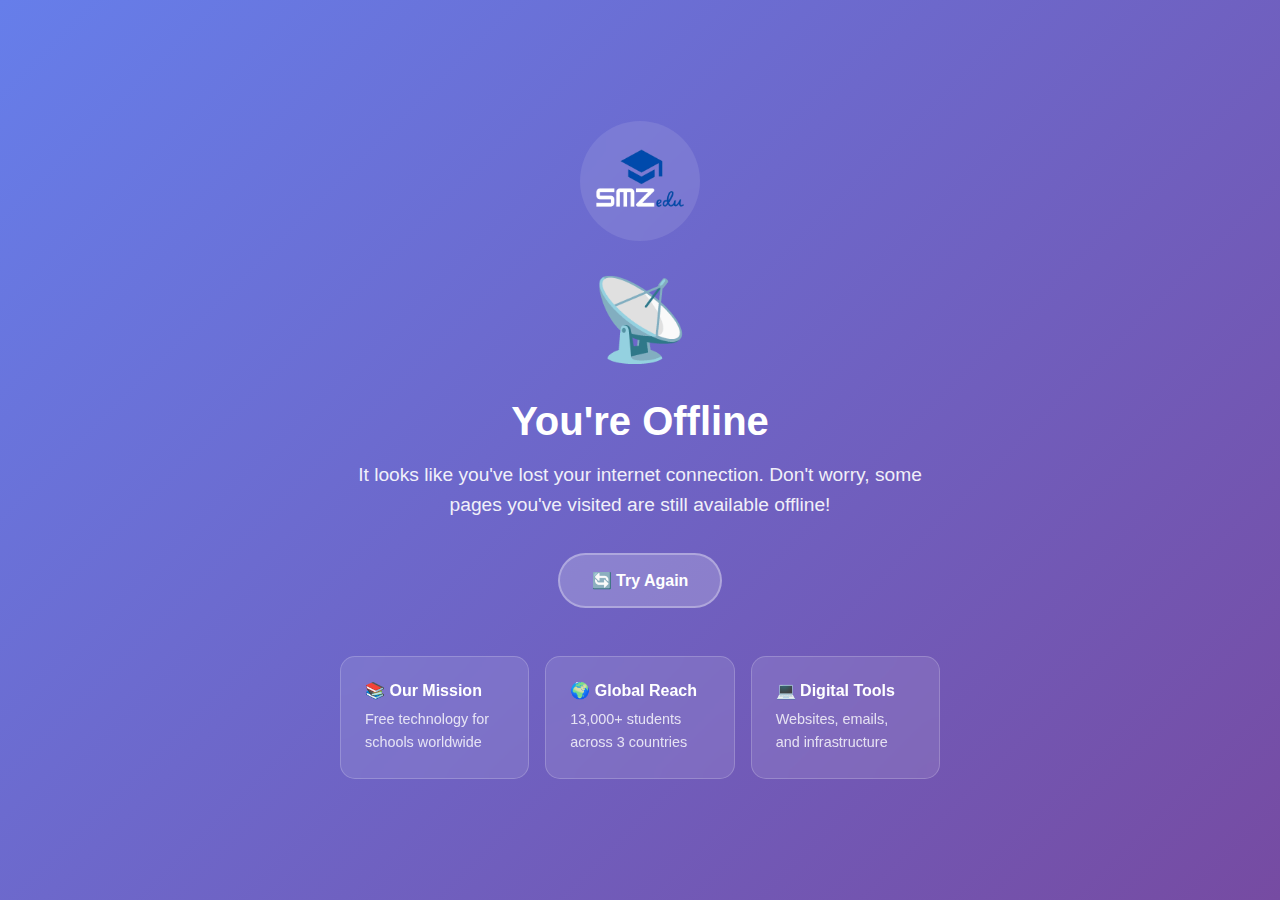
<file: offline.html>
<!DOCTYPE html>
<html lang="en">

<head>
    <meta charset="UTF-8">
    <meta name="viewport" content="width=device-width, initial-scale=1.0">
    <title>Offline - SMZ Education</title>
    <meta name="robots" content="noindex">
    <link rel="icon" href="/images/SMZ_LOGO__3_-removebg-preview.webp" type="image/webp">
    <style>
        * {
            margin: 0;
            padding: 0;
            box-sizing: border-box;
        }

        body {
            font-family: -apple-system, BlinkMacSystemFont, 'Segoe UI', Roboto, Oxygen, Ubuntu, Cantarell, sans-serif;
            background: linear-gradient(135deg, #667eea 0%, #764ba2 100%);
            color: #fff;
            display: flex;
            align-items: center;
            justify-content: center;
            min-height: 100vh;
            padding: 2rem;
        }

        .container {
            text-align: center;
            max-width: 600px;
        }

        .icon {
            font-size: 5rem;
            margin-bottom: 2rem;
            animation: pulse 2s infinite;
        }

        @keyframes pulse {

            0%,
            100% {
                opacity: 1;
            }

            50% {
                opacity: 0.5;
            }
        }

        h1 {
            font-size: 2.5rem;
            margin-bottom: 1rem;
            font-weight: 700;
        }

        p {
            font-size: 1.2rem;
            line-height: 1.6;
            margin-bottom: 2rem;
            opacity: 0.9;
        }

        .btn {
            display: inline-block;
            padding: 1rem 2rem;
            background: rgba(255, 255, 255, 0.2);
            color: #fff;
            text-decoration: none;
            border-radius: 50px;
            font-weight: 600;
            transition: all 0.3s ease;
            border: 2px solid rgba(255, 255, 255, 0.3);
            cursor: pointer;
            font-size: 1rem;
        }

        .btn:hover {
            background: rgba(255, 255, 255, 0.3);
            transform: translateY(-2px);
            box-shadow: 0 10px 20px rgba(0, 0, 0, 0.2);
        }

        .logo {
            width: 120px;
            height: 120px;
            margin: 0 auto 2rem;
            border-radius: 50%;
            background: rgba(255, 255, 255, 0.1);
            padding: 1rem;
            backdrop-filter: blur(10px);
        }

        .logo img {
            width: 100%;
            height: 100%;
            object-fit: contain;
        }

        .features {
            margin-top: 3rem;
            display: grid;
            grid-template-columns: repeat(auto-fit, minmax(150px, 1fr));
            gap: 1rem;
            text-align: left;
        }

        .feature {
            background: rgba(255, 255, 255, 0.1);
            padding: 1.5rem;
            border-radius: 15px;
            backdrop-filter: blur(10px);
            border: 1px solid rgba(255, 255, 255, 0.2);
        }

        .feature h3 {
            font-size: 1rem;
            margin-bottom: 0.5rem;
        }

        .feature p {
            font-size: 0.9rem;
            margin-bottom: 0;
            opacity: 0.8;
        }

        @media (max-width: 768px) {
            h1 {
                font-size: 2rem;
            }

            p {
                font-size: 1rem;
            }

            .features {
                grid-template-columns: 1fr;
            }
        }
    </style>
</head>

<body>
    <div class="container">
        <div class="logo">
            <img src="/images/SMZ_LOGO__3_-removebg-preview.webp" alt="SMZ Education Logo"
                onerror="this.style.display='none'">
        </div>

        <div class="icon">📡</div>

        <h1>You're Offline</h1>

        <p>
            It looks like you've lost your internet connection. Don't worry,
            some pages you've visited are still available offline!
        </p>

        <button class="btn" onclick="window.location.reload()">
            🔄 Try Again
        </button>

        <div class="features">
            <div class="feature">
                <h3>📚 Our Mission</h3>
                <p>Free technology for schools worldwide</p>
            </div>
            <div class="feature">
                <h3>🌍 Global Reach</h3>
                <p>13,000+ students across 3 countries</p>
            </div>
            <div class="feature">
                <h3>💻 Digital Tools</h3>
                <p>Websites, emails, and infrastructure</p>
            </div>
        </div>
    </div>

    <script>
        // Check connection status
        window.addEventListener('online', () => {
            location.reload();
        });

        // Show connection status
        if (navigator.onLine) {
            setTimeout(() => {
                location.reload();
            }, 1000);
        }
    </script>
</body>

</html>
</file>
<file: general/style.css>
*{
    margin: 0;
    padding: 0;
    text-decoration: none;
    outline: 0;
    list-style: none;
    box-sizing: border-box;
}
:root{
    --color-primary: #353B80;
    --color-success: #00bf8e;
    --color-warnings: #f7c94b;
    --color-danger:   #A85187;
    --color-danger-varient: rgba(247, 88, 66, 0.4);
    --color-white: #fff;
    --color-light: rgba(255, 255, 255, 0.7);
    --color-black: #000;
    --color-bg: #011D3B;
    --color-bg1: #02102B;
    --color-bg2: #031B39;
    --bg-image: url(https://static.vecteezy.com/system/resources/thumbnails/008/854/621/small/grunge-texture-for-background-dark-white-background-with-unique-texture-abstract-grainy-background-old-painted-wall-png.png);

    --container-width-lg: 80%;
    --container-width-md: 90%;
    --container-width-sm: 94%;

    --transition: all 400ms ease;
}
body{
    font-family: "Archivo", sans-serif;
    line-height: 1.7;
    color: var(--color-white);
    background-image: url(https://images.unsplash.com/photo-1555066931-4365d14bab8c?q=80&w=2070&auto=format&fit=crop&ixlib=rb-4.0.3&ixid=M3wxMjA3fDB8MHxwaG90by1wYWdlfHx8fGVufDB8fHx8fA%3D%3D);
}
.container{
    width: var(--container-width-lg);
    margin: 0 auto;
}
section{
    padding: 6rem 0;
}
section h2{
    text-align: center;
    margin-bottom: 4rem;
}
h1, h2 ,h3, h4, h5{
    line-height: 1.2;
}
h1{
    font-size: 2.4rem;
}
h2{
    font-size: 2.2rem;
}
h3{
    font-size: 1.8rem;
}
h4{
    font-size: 1.5rem;
}
a{
    color: var(--color-white);
}
img{
    width: 100%;
    display: block;
    object-fit: cover;
}
.btn{
    display: inline-block;
    background: var(--color-white);
    color: var(--color-black);
    padding: 1rem 2rem;
    border: 1px solid transparent;
    font-weight: 500;
    transition: var(--transition);
    border-radius: 1.2rem;
}
.btn:hover{
    background: transparent;
    color: var(--color-white);
    border-color: var(--color-white);
}
.btn-primary{
    background: var(--color-danger);
    color: var(--color-white);
    transition: var(--transition);
}
/*******************************COOKIE POPUP***************************/
@keyframes fadeIn {
    from { opacity: 0; }
    to { opacity: 1; }
}
.overlay {
    position: fixed;
    top: 0;
    left: 0;
    width: 100%;
    height: 100%;
    background: rgba(0, 0, 0, 0.5);
    z-index: 999;
    display: none;
}

.donation__popup {
    opacity: 0;
    animation: fadeIn 1s ease forwards;
    display: none;
    position: fixed;
    left: 50%;
    top: 50%;
    transform: translate(-50%, -50%);
    width: auto;
    max-width: 30rem;
    background: var(--color-bg2);
    color: white;
    padding: 20px;
    z-index: 1000;
    border-radius: 10px;
    box-shadow: 0 0 15px rgba(0, 0, 0, 0.2);
}

.gfm-embed iframe{
    height: 200px;
    overflow-y: scroll;
}

.close-btn {
    position: absolute;
    top: 10px;
    right: 10px;
    color: white;
    text-decoration: none;
    font-size: 1.25rem;
    z-index: 1001;
}
/*******************************NAVBAR***************************/
nav {
    background-image: none;
    background: rgba(255, 255, 255, 0.11);
    backdrop-filter: blur(10px);
    width: 100%;
    height: 5rem;
    position: fixed;
    top: 3.1rem;
    z-index: 11;
    transition: top 0.3s;
}
.window-scroll{
    background: rgba(255, 255, 255, 0.11);
    backdrop-filter: blur(10px);
    transition: 400ms ease-in-out;
}
.nav__container{
    height: 100%;
    display: flex;
    justify-content: space-between;
    align-items: center;
    background: transparent;
}
nav button{
    border: transparent;
    display: none;
}
.nav__menu{
    display: flex;
    align-items: center;
    gap: 4rem;
}
.nav__menu a{
    font-size: 1rem;
    transition: var(--transition)
}
.nav__menu a:hover{
    color: var(--color-bg2);
}

/*******************************HEADER***************************/
header{
    position: relative;
    top: 5rem;
    overflow: hidden;
    height: 80vh;
    margin-bottom: 5rem;
    background-image: url(https://images.unsplash.com/photo-1555066931-4365d14bab8c?q=80&w=2070&auto=format&fit=crop&ixlib=rb-4.0.3&ixid=M3wxMjA3fDB8MHxwaG90by1wYWdlfHx8fGVufDB8fHx8fA%3D%3D);
}
.header__container{
    display: grid;
    grid-template-columns: 1fr 1fr;
    align-items: center;
    gap: 5rem;
    height: 100vh;
}
.header__left p{
    margin: 1rem 0 2.4rem;
}
.header__right-img{
    margin-bottom: 1rem;
}

/*******************************CATEGORIES***************************/
.categories{
    background: var(--color-bg1);
    box-shadow: inset 0 0 3rem rgba(0, 0, 0, 0.5);
    height: 29rem;
}
.categories h1{
    line-height: 1;
    margin-bottom: 1rem;
}
.categories__container{
    display: grid;
    grid-template-columns: 40% 60%;
}
.categories__left p{
    margin-bottom: 1rem;
    margin-right: 4rem;
}
.categories__left h2{
    margin-bottom: 1rem;
    text-align: left;
}
.categories__right{
    display: grid;
    grid-template-columns: repeat(3, 1fr);
    gap: 1.2rem;
}
.category{
    background-color: var(--color-bg2);
    border-radius: 2rem;
    padding: 2rem;
    transition: var(--transition);
}
.category:hover{
    box-shadow: 0 3rem 3rem rgba(0, 0, 0, 0.2);
}
.category__icon{
    background: var(--color-primary);
    padding: 0.7rem;
    border-radius: 0.9rem;
}
.category h5{
    font-size: 1.1rem;
    margin: 2rem 0 1rem;
}
.category p{
    font-size: 1rem;
}
.category:nth-child(2) .category__icon{
    background-color: var(--color-danger);
}
.category:nth-child(3) .category__icon{
    background-color: var(--color-success);
}

/*******************************POPULARCOURSES***************************/
.courses {
    background: var(--color-bg);
    text-align: center;
    padding: 2rem 0;
}

.courses__container {
    width: 80%;
    margin: 0 auto;
    display: grid;
    grid-template-columns: repeat(auto-fit, minmax(300px, 1fr));
    gap: 2rem;
    justify-content: center;
}

.courses h1 {
    line-height: 1;
    margin-bottom: 1rem;
    text-align: center;
    padding-top: 2rem;
    padding-bottom: 2rem;
}

.courses h2 {
    line-height: 1;
    margin-bottom: 1rem;
}

.course {
    background-color: var(--color-bg1);
    transition: var(--transition);
    text-align: center;
    width: 100%;
    height: 50rem;
    max-width: 30rem;
    margin: auto;
}

.course__header {
    display: flex;
    justify-content: space-between;
    padding: 0.5rem 1rem;
    background: var(--color-bg1);
    color: var(--color-white);
    border-top-left-radius: 10px;
    border-top-right-radius: 10px;
}

.course__date,
.course__author {
    font-size: 0.9rem;
}

.course__text {
    text-align: center;
    padding: 2.5rem;
}

.course p {
    padding-bottom: 1rem;
}
/* Specific styles for the courses in the projects page */
.projects .courses__container {
    width: 90%;
    margin: 0 auto;
    display: grid;
    grid-template-columns: repeat(auto-fit, minmax(400px, 1fr));
    gap: 3rem;
    justify-content: center;
}

.projects .course {
    background-color: var(--color-bg1);
    transition: var(--transition);
    text-align: center;
    width: 100%;
    max-width: 40rem;
    margin: auto;
}

.projects .course__header {
    display: flex;
    justify-content: space-between;
    padding: 0.5rem 1rem;
    background: var(--color-bg1);
    color: var(--color-white);
    border-top-left-radius: 10px;
    border-top-right-radius: 10px;
}

.projects .course__date,
.projects .course__author {
    font-size: 0.9rem;
}

.projects .course__text {
    text-align: center;
    padding: 2.5rem;
}

.projects .course p {
    padding-bottom: 1rem;
}
/*******************************FAQ***************************/

.faqs{
    background: var(--color-bg1);
    box-shadow: inset 0 0 3rem rgba(0, 0, 0, 0.5);
    height: auto;
}
.faqs__container{
    display: grid;
    grid-template-columns: 1fr 1fr;
    gap: 1rem;
}
.faqs h1{
    text-align: center;
    padding-bottom: 3rem;
}
.faq{
    background: var(--color-primary);
    padding: 1rem;
    align-items: center;
    height: fit-content;
    display: flex;
    cursor: pointer;
}
.faq h4{
    font-size: 1.3rem;
    padding: 1rem 1rem 1rem 1rem;
}
.faq p{
    padding: 0rem 1rem 1rem 1rem;
    display: none;
}
.faq__icon{
    font-size: 1.2rem;
}
.faq.open p{
    display: block;
}

/*******************************FOOTER***************************/
.footer{
    background: var(--color-bg2);
    box-shadow: inset 0 0 3rem rgba(0, 0, 0, 0.5);
    height: 50vh;
}
.footer__container{
    display: grid;
    grid-template-columns: repeat(4, 1fr);
}
.footer__about h2{
    padding-top: 4rem;
    margin-bottom: 2rem;
    text-align: left;
}
.footer__permalinks h2{
    padding-top: 4rem;
    margin-bottom: 2rem;
    text-align: left;
}
.footer__permalinks li{
    margin-bottom: 1rem;
    text-align: left;
}
.footer__permalinks li:hover{
    text-decoration: underline;
}
.footer__privacy h2{
    padding-top: 4rem;
    margin-bottom: 2rem;
    text-align: left;
}
.footer__privacy li{
    margin-bottom: 1rem;
    text-align: left;
}
.footer__privacy li:hover{
    text-decoration: underline;
}
.footer__contact h2{
    padding-top: 4rem;
    margin-bottom: 2rem;
    text-align: left;
}
.footer__socials{
    margin-top: 1rem;
    margin-bottom: 2rem;
    font-size: 2.0rem;
    display: flex;
    gap: 1rem;
}
/*******************************IMPORTANT BANNER***************************/
.importantBanner {
    background: var(--color-danger);
    color: var(--color-white);
    padding: 1rem;
    text-align: center;
    font-weight: 300;
    position: fixed;
    top: 0;
    left: 0;
    width: 100%;
    height: 3.1rem;
    z-index: 1000;
    display: flex;
    align-items: center;
    justify-content: center;
}

.bannerText{
    font-size: 1.2rem;
    font-weight: 500;
    margin-right: 1rem;
}

header {
    margin-top: 0rem;
}
.importantBanner button{
    font-family: "Archivo", sans-serif;
    font-size: 0.95rem;
    margin-left: 1rem;
    padding: 0.5rem;
    border-radius: 0%;
}
/*******************************MAP SECTION***************************/
.map-section {
    background-color: var(--color-bg1);
}
    
.map-section h1 {
    margin-bottom: 10px;
    text-align: center;
}
#map {
    z-index: 10;
    position: relative;
    height: 800px;
    width: 80%;
    margin: 20px auto;
    border: 1px solid #ddd;
    border-radius: 8px;
}
    
.custom-icon {
    background-color: #011D3B; 
    border: 2px solid #ffffff;
    background-image: '/images/SMZ_LOGO__3_-removebg-preview.png';
    border-radius: 50%;
    width: 38px;
    height: 38px;
    display: flex;
    align-items: center;
    justify-content: center;
    color: #ffffff;
    font-size: 22px;
    font-weight: bold;
}
.custom-icon img {
    width: 80%;
    height: 80%;
    border-radius: 50%;
}
.total-schools {
    z-index: 1000;
    position: absolute;
    bottom: 10px;
    right: 10px;
    background: #011D3B;
    color: white;
    padding: 15px;
    border-radius: 8px;
    font-family: 'Archivo', sans-serif;
    z-index: 1000;
    box-shadow: 0 4px 6px rgba(0, 0, 0, 0.1);
}

.total-schools h4 {
    margin: 0;
    font-size: 22px;
    font-weight: bold;
}

.total-schools p {
    margin: 5px 0 0;
    font-size: 16px;
}
/*******************************MEDIA QUERY TABLETS***************************/
@media screen and (max-width: 1024px){
    .container{
        width: var(--container-width-md);
    }
    h1{
        font-size: 2.3rem;
    }
    h2{
        font-size: 1.8rem;
    }
    h3{
        font-size: 1.4rem;
    }
    h4{
        font-size: 1.3rem;
    }
    /****************NAVBAR***************/

    nav button{
        display: inline-block;
        background: transparent;
        font-size: 1.9rem;
        color: var(--color-white);
    }
    nav button#close-menu-btn{
        display: none;
    }
    .nav__menu{
        position: fixed;
        top: 5rem;
        right: 5%;
        height: fit-content;
        width: 18rem;
        flex-direction: column;
        gap: 0;
        display: none;
    }
    .nav__menu li{
        width: 100%;
        height: 5.8rem;
        animation: animateNavItems 1s linear forwards;
    }
    @keyframes animateNavItems {
        0%{
            transform: rotateZ('-90deg');
        }
        100%{
            transform: rotateZ('0');

        }
    }
    .nav__menu li a{
        background: var(--color-primary);
        box-shadow: -4rem 6rem 10rem rgba(0, 0, 0, 0.6);
        width: 100%;
        height: 100%;
        display: grid;
        place-items: center;
    }
    .nav__menu li a:hover{
        background-color: var(--color-bg2);
        color: white;
    }
    /****************HEADER***************/
    header{
        height: 70vh;
        margin-bottom: 4rem;
    }
    .header__container{
        gap: 0;
        padding-bottom: 3rem;
    }

    /****************CATEGORIES***************/
    .categories{
        height: auto;
    }
    .categories__container{
        grid-template-columns: 1fr;
        gap: 3rem;
        align-items: center;
    }
    .categories__left{
        margin-right: 0;
    }
        /****************COURSES***************/
    .courses{
        margin-top: 0;
        grid-template-columns: 1fr 1fr;
    }
    .courses__container{
        grid-template-columns: 1fr 1fr; 
    }
        /****************FAQS***************/
    .faqs__container{
        grid-template-columns: 1fr;
    }
    .faq{
        padding: 1.5rem;
    }
    .faqs{
        height: auto;
    }
        /****************FOOTER***************/
    .footer__container{
        grid-template-columns: 1fr 1fr;
    }
    .footer{
        height: auto;
    }
}
/*******************************MEDIA QUERY PHONES***************************/
@media screen and (max-width: 600px){
    .donation__popup {
        z-index: 9999;
        width: 90%;
        max-width: none;
        height: auto;
        max-height: 80vh;
        overflow-y: auto;
    }
    .gfm-embed iframe {
        width: 100% !important;
        height: 250px !important;
    }

    .importantBanner h3{
        font-size: 0.8rem;
    }
    .container{
        max-width: var(--container-width-sm);   
    }
        /****************NAVBAR***************/
    .nav__menu{
        right: 3%;
    }
    nav h1{
        font-size: 1.9rem
    }
        /****************HEADER***************/
    header{
        height: 100vh;
    }
    .header__container{
        text-align: center;
    }
        /****************CATEGORIES***************/
    .categories__right{
        grid-template-columns: 1fr;
        gap: 0.7rem;
    }
    .category{
        padding: 1rem;
        border-radius: 1rem;
        width: auto;
        margin-bottom: 1rem;
    }
    .category__icon{
        margin-top: 4px;
        display: inline-block;
    }
        /****************COURSES***************/
    .courses__container{
        grid-template-columns: 1fr;
    }
        /****************FAQ***************/
    .faqs{
        height: auto;
    }
        /****************FOOTER***************/
    .footer__container{
        grid-template-columns: 1fr;
        text-align: center;
        gap: 2rem;
    }
    .footer{
        height: auto;
    }
    .footer p{
        margin: 1rem auto;
    }
    .footer__socials{
        justify-content: center;
    }
    .footer__about h2{
        text-align: center;
    }
    .footer__permalinks h2{
        text-align: center;
    }
    .footer__privacy h2{
        text-align: center;
    }
    .footer__contact h2{
        text-align: center;
    }
    .footer__permalinks li{
        text-align: center;
    }
    .footer__privacy li{
        text-align: center;
    }
    .footer__contact li{
        text-align: center;
    }
}
@media screen and (max-width: 375px) {
    .importantBanner h3{
        font-size: 0.85rem;
    }
    .importantBanner button{
        font-size: 0.85rem;
    }
}
</file>
<file: contact/contact.css>
body {
    background-color: var(--color-bg);
    background-image: url(https://static.vecteezy.com/system/resources/thumbnails/008/854/621/small/grunge-texture-for-background-dark-white-background-with-unique-texture-abstract-grainy-background-old-painted-wall-png.png);
}

.contact {
    margin-top: 5rem;
}

.contact__container {
    background: var(--color-bg1);
    box-shadow: inset 0 0 rem rgba(0, 0, 0, 0.5);
    padding: 4rem;
    display: grid;
    grid-template-columns: 40% 60%;
    gap: 4rem;
    height: 30rem;
    margin: 3rem auto;
    border-radius: 1rem;
}

/*******************************ASIDE***************************/
.contact__aside {
    background: var(--color-primary);
    padding: 3rem;
    border-radius: 1rem;
    position: relative;
    bottom: 10rem;
}

.aside__image {
    width: 12rem;
    margin-bottom: 2rem;
    display: block;
    margin-left: auto;
    margin-right: auto;
}

.contact__aside h2 {
    margin-bottom: 1rem;
}

.contact__aside p {
    font-size: 0.9rem;
    margin-bottom: 2rem;
}

.contact__details li {
    display: flex;
    margin-bottom: 1rem;
    align-items: center;
    gap: 1rem;
}

/*******************************FORM***************************/
.contact__form {
    display: flex;
    flex-direction: column;
    gap: 1rem;
    margin-right: 4rem;
}

.form__name {
    display: flex;
    gap: 1.2rem;
}

.form__name input[type="text"] {
    width: 100%;
    flex: 1;
}

.contact__form input[type="text"] {
    width: 100%;
}

input[type="text"],
input[type="email"],
textarea {
    border: 1px solid rgba(255, 255, 255, 0.1);
    border-radius: 0.5rem;
    background-color: var(--color-bg);
    color: var(--color-white);
    padding: 1rem;
    font-size: 1rem;
    font-family: 'Archivo', sans-serif;
    transition: var(--transition);
    width: 100%;
}

input[type="text"]:focus,
input[type="email"]:focus,
textarea:focus {
    outline: none;
    border-color: var(--color-primary);
    background-color: rgba(2, 16, 43, 0.8);
}

input::placeholder,
textarea::placeholder {
    color: var(--color-light);
    opacity: 0.7;
}

textarea {
    resize: vertical;
    min-height: 150px;
}

.contact__form button {
    width: max-content;
    margin-top: 1rem;
    cursor: pointer;
    transition: var(--transition);
    padding: 1rem 2rem;
    border: none;
    font-size: 1rem;
    font-weight: 500;
}

.contact__form button:hover {
    background: var(--color-bg);
    border: 1px solid var(--color-white);
    transform: translateY(-2px);
    box-shadow: 0 4px 15px rgba(0, 0, 0, 0.3);
}

/*******************************MEDIA QUERY TABLETS***************************/
@media screen and (max-width: 1024px) {
    .contact {
        padding-bottom: 0;
    }

    .contact__container {
        gap: 1.5rem;
        margin-top: 3rem;
        height: auto;
        padding: 1.5rem;
    }

    .contact__aside {
        width: auto;
        padding: 1.5rem;
        bottom: 0;
    }

    .contact__form {
        align-self: center;
        margin-right: 1.5rem;
    }
}

/*******************************MEDIA QUERY PHONES***************************/
@media screen and (max-width: 768px) {
    .contact__container {
        grid-template-columns: 1fr;
        gap: 3rem;
        margin-top: 0;
        padding: 0;
    }

    .contact__form {
        margin: 0 1.5rem 3rem;
    }

    .form__name {
        flex-direction: column;
    }

    .form__name input[type="text"] {
        width: 100%;
    }
}
</file>
<file: general/privacycookiestyle.css>
*{
    margin: 0;
    padding: 0;
    text-decoration: none;
    outline: 0;
    list-style: none;
    box-sizing: border-box;
}
:root{
    --color-primary: #353B80;
    --color-success: #00bf8e;
    --color-warnings: #f7c94b;
    --color-danger:   #A85187;
    --color-danger-varient: rgba(247, 88, 66, 0.4);
    --color-white: #fff;
    --color-light: rgba(255, 255, 255, 0.7);
    --color-black: #000;
    --color-bg: #011D3B;
    --color-bg1: #02102B;
    --color-bg2: #031B39;

    --container-width-lg: 80%;
    --container-width-md: 90%;
    --container-width-sm: 94%;

    --transition: all 400ms ease;
}
body{
    font-family: "Archivo", sans-serif;
    line-height: 1.7;
    color: var(--color-white);
    background: var(--color-bg);
}
.container{
    width: var(--container-width-lg);
    margin: 0 auto;
}
section{
    padding: 6rem 0;
}
section h2{
    text-align: center;
    margin-bottom: 4rem;
}
h1, h2 ,h3, h4, h5{
    line-height: 1.2;
    padding-bottom: 1rem;
    padding-top: 1rem;
}
h1{
    font-size: 2.4rem;
}
h2{
    font-size: 2rem;
}
h3{
    font-size: 1.6rem;
}
h4{
    font-size: 1.3rem;
}
a{
    color: var(--color-white);
}
img{
    width: 100%;
    display: block;
    object-fit: cover;
}
.btn{
    display: inline-block;
    background: var(--color-white);
    color: var(--color-black);
    padding: 1rem 2rem;
    border: 1px solid transparent;
    font-weight: 500;
    transition: var(--transition);
    border-radius: 1.2rem;
}
.btn :hover{
    background: transparent;
    color: var(--color-white);
    border-color: var(--color-white);
}
.btn-primary{
    background: var(--color-danger);
    color: var(--color-white);
    transition: var(--transition);
}
header{
    height: 85vh;
}
.header__right-img{
    max-width: 80%;
    max-height: 80%;
}
.privacypolicy{
    margin-left: 10rem;
    margin-right: 10rem;
}
.privacypolicy__last{
    margin-top: 5rem;
    text-align: center;
}

/*******************************MEDIA QUERY TABLETS***************************/
@media screen and (max-width: 1024px) {
    .container, .header__right-img, .privacypolicy {
        width: var(--container-width-md);
        margin-left: 1rem; /* Slightly smaller margins for medium screens */
        margin-right: 1rem;
    }
    .header__right-img, .privacypolicy {
        max-width: 90%; /* Adjust the width for medium screens */
        margin: 0 auto; /* Center the content */
    }

    .nav__menu {
        display: none; /* Hide the menu for mobile and tablet view */
    }

    #open-menu-btn {
        display: block; /* Show menu button for mobile and tablet view */
    }

    /* Other necessary adjustments for tablet view */
}

/*******************************MEDIA QUERY MOBILE DEVICES***************************/
@media screen and (max-width: 768px) {
    .container, .header__right-img, .privacypolicy {
        width: var(--container-width-sm);
        text-align: center;
    }

    .header__right-img, .privacypolicy {
        max-width: 100%; /* Use full width for small screens */
        margin: 0; /* Reset margin */
    }

    .cookie__popup {
        padding: 1rem; /* Adjust padding for smaller screens */
    }

    /* Adjust font sizes, button sizes, and other elements for better readability and touch interaction */
    h1, h2, h3, h4, p{
        font-size: 120%
    }

    .btn, .btn-primary {
        padding: 0.8rem 1.6rem; /* Smaller buttons for smaller screens */
    }

    /* Any other responsive adjustments */
}
</file>
